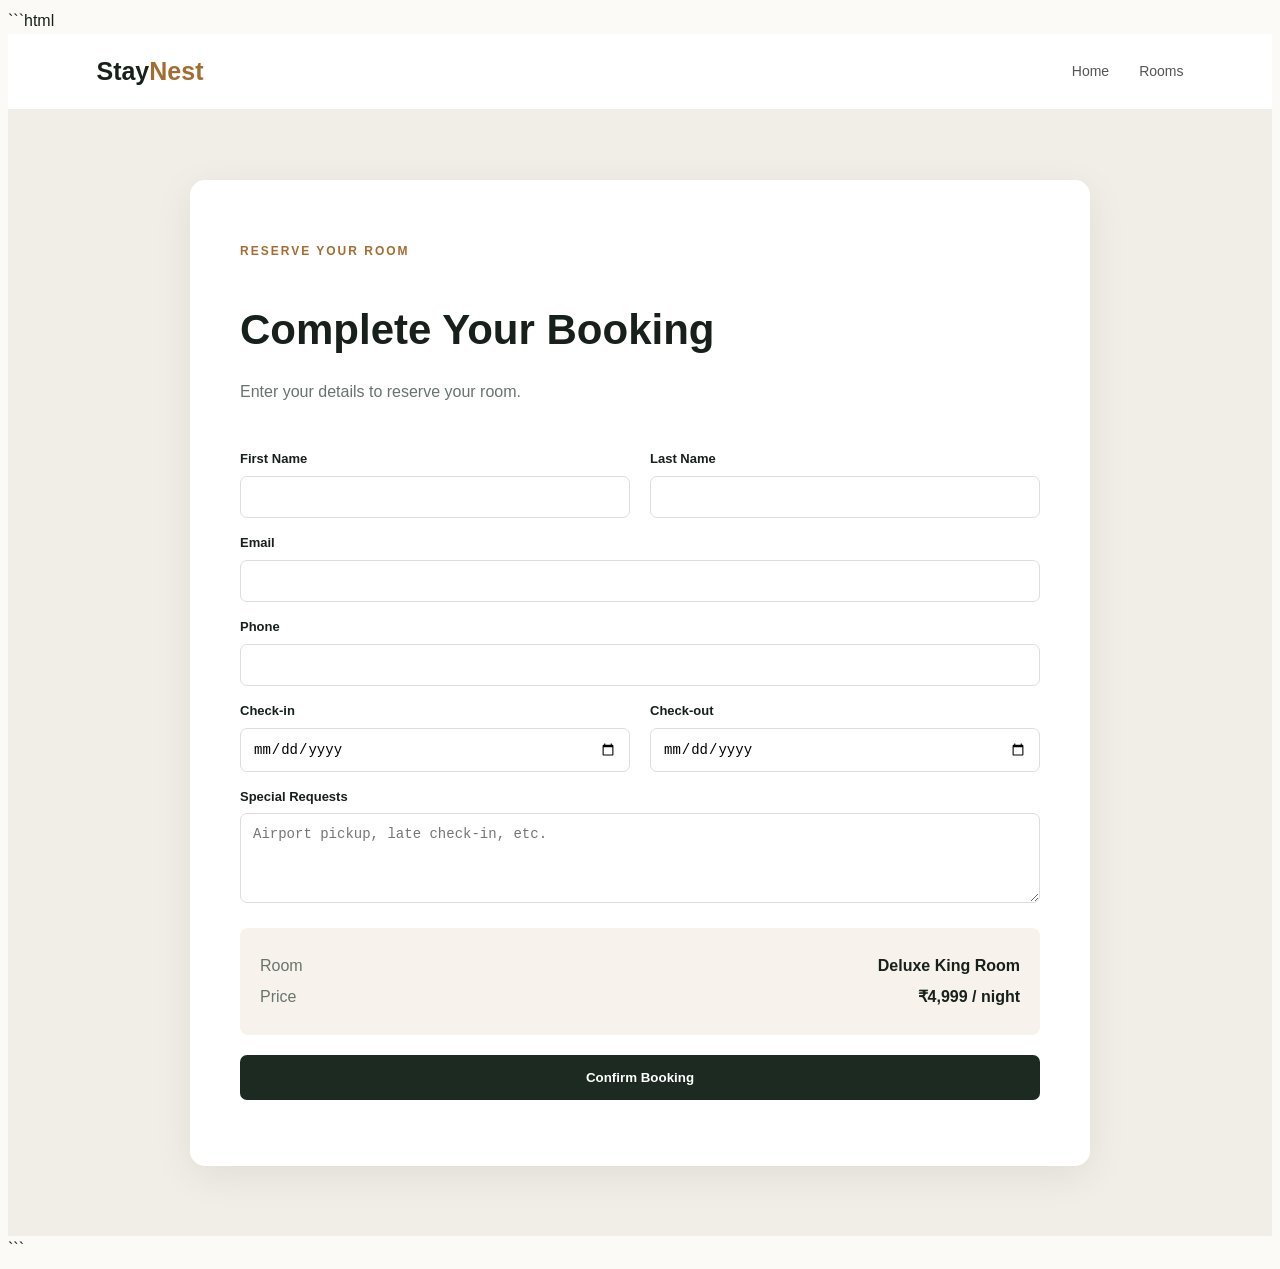
<file: booking.html>
```html
<!DOCTYPE html>
<html lang="en">

<head>

    <meta charset="UTF-8">
    <meta name="viewport" content="width=device-width, initial-scale=1.0">

    <title>Book Your Stay - StayNest</title>

    <link rel="stylesheet" href="css/style.css">

</head>


<body>

<header class="navbar">

    <div class="logo">
        Stay<span>Nest</span>
    </div>

    <nav>
        <a href="index.html">Home</a>
        <a href="rooms.html">Rooms</a>
    </nav>

</header>


<section class="booking-page">

    <div class="booking-card">

        <p class="eyebrow">
            RESERVE YOUR ROOM
        </p>

        <h1>
            Complete Your Booking
        </h1>

        <p class="muted">
            Enter your details to reserve your room.
        </p>


        <form id="bookingForm">


            <div class="form-row">

                <div>
                    <label>First Name</label>

                    <input
                        type="text"
                        id="firstName"
                        required
                    >
                </div>


                <div>

                    <label>Last Name</label>

                    <input
                        type="text"
                        id="lastName"
                        required
                    >

                </div>

            </div>


            <label>Email</label>

            <input
                type="email"
                id="email"
                required
            >


            <label>Phone</label>

            <input
                type="tel"
                id="phone"
                required
            >


            <div class="form-row">

                <div>

                    <label>Check-in</label>

                    <input
                        type="date"
                        id="bookingCheckIn"
                        required
                    >

                </div>


                <div>

                    <label>Check-out</label>

                    <input
                        type="date"
                        id="bookingCheckOut"
                        required
                    >

                </div>

            </div>


            <label>
                Special Requests
            </label>

            <textarea
                id="requests"
                rows="4"
                placeholder="Airport pickup, late check-in, etc."
            ></textarea>


            <div class="booking-summary">

                <div>

                    <span>Room</span>

                    <strong id="selectedRoom">
                        Deluxe King Room
                    </strong>

                </div>


                <div>

                    <span>Price</span>

                    <strong id="selectedPrice">
                        ₹4,999 / night
                    </strong>

                </div>

            </div>


            <button
                type="submit"
                class="submit-btn"
            >
                Confirm Booking
            </button>


        </form>

    </div>

</section>


<script src="js/app.js"></script>

</body>
</html>
```
</file>
<file: css/style.css>
```css
* {
    margin: 0;
    padding: 0;
    box-sizing: border-box;
}

body {
    font-family: Arial, Helvetica, sans-serif;
    background: #fbfaf7;
    color: #17201b;
    line-height: 1.6;
}

a {
    text-decoration: none;
    color: inherit;
}


/* NAVBAR */

.navbar {
    height: 75px;
    padding: 0 7%;
    display: flex;
    align-items: center;
    justify-content: space-between;
    background: white;
    border-bottom: 1px solid #eee;
}

.logo {
    font-size: 25px;
    font-weight: 800;
}

.logo span {
    color: #a36d32;
}

.navbar nav {
    display: flex;
    gap: 30px;
}

.navbar nav a {
    color: #555;
    font-size: 14px;
}

.navbar nav a:hover {
    color: #a36d32;
}

.nav-btn {
    background: #1d2a22;
    color: white;
    padding: 11px 20px;
    border-radius: 7px;
}


/* HERO */

.hero {
    min-height: 650px;

    background:
        linear-gradient(
            rgba(10,20,15,.75),
            rgba(10,20,15,.4)
        ),
        url("https://images.unsplash.com/photo-1566073771259-6a8506099945?auto=format&fit=crop&w=1800&q=85");

    background-size: cover;
    background-position: center;

    display: flex;
    align-items: center;

    padding: 70px 7%;

    color: white;
}

.hero-content {
    max-width: 900px;
}

.eyebrow {
    color: #a36d32;
    font-size: 12px;
    font-weight: bold;
    letter-spacing: 2px;
    margin-bottom: 12px;
}

.hero .eyebrow {
    color: #e4bd8b;
}

.hero h1 {
    font-size: 80px;
    line-height: 1;
    margin-bottom: 25px;
}

.hero h1 span {
    color: #e4bd8b;
}

.hero p {
    max-width: 550px;
    font-size: 18px;
}


/* SEARCH */

.search-box {
    margin-top: 35px;

    background: white;
    color: #17201b;

    padding: 15px;

    border-radius: 10px;

    display: grid;
    grid-template-columns:
        1fr 1fr 1fr auto;

    gap: 10px;
}

.field {
    padding: 8px 12px;
}

.field label {
    display: block;

    font-size: 11px;
    font-weight: bold;

    color: #777;
}

.field input,
.field select {
    width: 100%;

    border: 0;
    outline: none;

    padding: 7px 0;

    background: transparent;
}

.search-box button,
.submit-btn {
    border: none;

    background: #1d2a22;
    color: white;

    padding: 15px 25px;

    border-radius: 7px;

    font-weight: bold;

    cursor: pointer;
}


/* SECTIONS */

.section {
    padding: 90px 7%;
}

.section-title {
    display: flex;

    justify-content: space-between;
    align-items: end;

    margin-bottom: 35px;
}

.section-title h2 {
    font-size: 42px;
}

.section-title a {
    color: #a36d32;
    font-weight: bold;
}


/* ROOMS */

.room-grid {
    display: grid;

    grid-template-columns:
        repeat(3, 1fr);

    gap: 25px;
}

.room-card {
    background: white;

    border-radius: 12px;

    overflow: hidden;

    border: 1px solid #eee;

    box-shadow:
        0 10px 30px rgba(0,0,0,.05);
}

.room-card img {
    width: 100%;
    height: 240px;

    object-fit: cover;
}

.room-content {
    padding: 22px;
}

.badge {
    display: inline-block;

    background: #f4eadb;

    color: #8a5d2f;

    padding: 5px 10px;

    border-radius: 20px;

    font-size: 11px;

    font-weight: bold;
}

.room-content h3 {
    font-size: 22px;

    margin: 12px 0 5px;
}

.room-content p {
    color: #68736d;

    font-size: 14px;
}

.room-bottom {
    margin-top: 20px;

    display: flex;

    align-items: center;

    justify-content: space-between;
}

.room-bottom strong {
    font-size: 18px;
}

.room-bottom small {
    color: #777;
    font-size: 12px;
}

.room-bottom a {
    color: #a36d32;

    font-weight: bold;
}

.book-btn {
    background: #1d2a22;

    color: white !important;

    padding: 9px 15px;

    border-radius: 6px;
}


/* AMENITIES */

.amenities {
    padding: 90px 7%;

    background: #f1eee7;
}

.center {
    justify-content: center;

    text-align: center;
}

.amenity-grid {
    display: grid;

    grid-template-columns:
        repeat(4, 1fr);

    gap: 20px;
}

.amenity {
    background: white;

    padding: 30px;

    border-radius: 10px;
}

.icon {
    font-size: 30px;

    margin-bottom: 10px;
}

.amenity p {
    color: #68736d;

    font-size: 14px;
}


/* CTA */

.cta {
    margin: 70px 7%;

    padding: 55px;

    border-radius: 15px;

    background: #1d2a22;

    color: white;

    display: flex;

    align-items: center;

    justify-content: space-between;
}

.cta h2 {
    font-size: 38px;
}

.cta a {
    background: #e4bd8b;

    color: #1d2a22;

    padding: 13px 22px;

    border-radius: 7px;

    font-weight: bold;
}


/* FOOTER */

footer {
    background: #111913;

    color: white;

    padding: 50px 7%;

    display: grid;

    grid-template-columns:
        2fr 1fr 1fr;

    gap: 30px;
}

footer p {
    color: #aaa;

    font-size: 14px;

    margin-top: 8px;
}


/* PAGE HEADER */

.page-header {
    padding: 80px 7%;

    background: #f1eee7;
}

.page-header h1 {
    font-size: 55px;
}

.page-header p:last-child {
    color: #68736d;
}


/* BOOKING */

.booking-page {
    min-height: 100vh;

    padding: 70px 7%;

    background: #f1eee7;
}

.booking-card {
    max-width: 800px;

    margin: auto;

    background: white;

    padding: 50px;

    border-radius: 15px;

    box-shadow:
        0 10px 40px rgba(0,0,0,.07);
}

.booking-card h1 {
    font-size: 42px;

    margin-bottom: 8px;
}

.muted {
    color: #68736d;
}

form {
    margin-top: 30px;
}

form label {
    display: block;

    font-size: 13px;

    font-weight: bold;

    margin: 15px 0 6px;
}

form input,
form textarea,
form select {
    width: 100%;

    padding: 12px;

    border: 1px solid #ddd;

    border-radius: 7px;

    font-size: 14px;
}

.form-row {
    display: grid;

    grid-template-columns:
        1fr 1fr;

    gap: 20px;
}

.booking-summary {
    margin-top: 25px;

    padding: 20px;

    background: #f7f3ec;

    border-radius: 8px;
}

.booking-summary div {
    display: flex;

    justify-content: space-between;

    margin: 5px 0;
}

.booking-summary span {
    color: #68736d;
}

.submit-btn {
    width: 100%;

    margin-top: 20px;
}


/* MOBILE */

@media(max-width: 850px) {

    .navbar nav {
        display: none;
    }

    .hero {
        min-height: 750px;
    }

    .hero h1 {
        font-size: 55px;
    }

    .search-box {
        grid-template-columns: 1fr;
    }

    .room-grid {
        grid-template-columns: 1fr;
    }

    .amenity-grid {
        grid-template-columns: 1fr;
    }

    .section-title {
        flex-direction: column;

        align-items: flex-start;

        gap: 15px;
    }

    .cta {
        flex-direction: column;

        align-items: flex-start;

        gap: 25px;
    }

    footer {
        grid-template-columns: 1fr;
    }

    .form-row {
        grid-template-columns: 1fr;
    }

}
```
</file>
